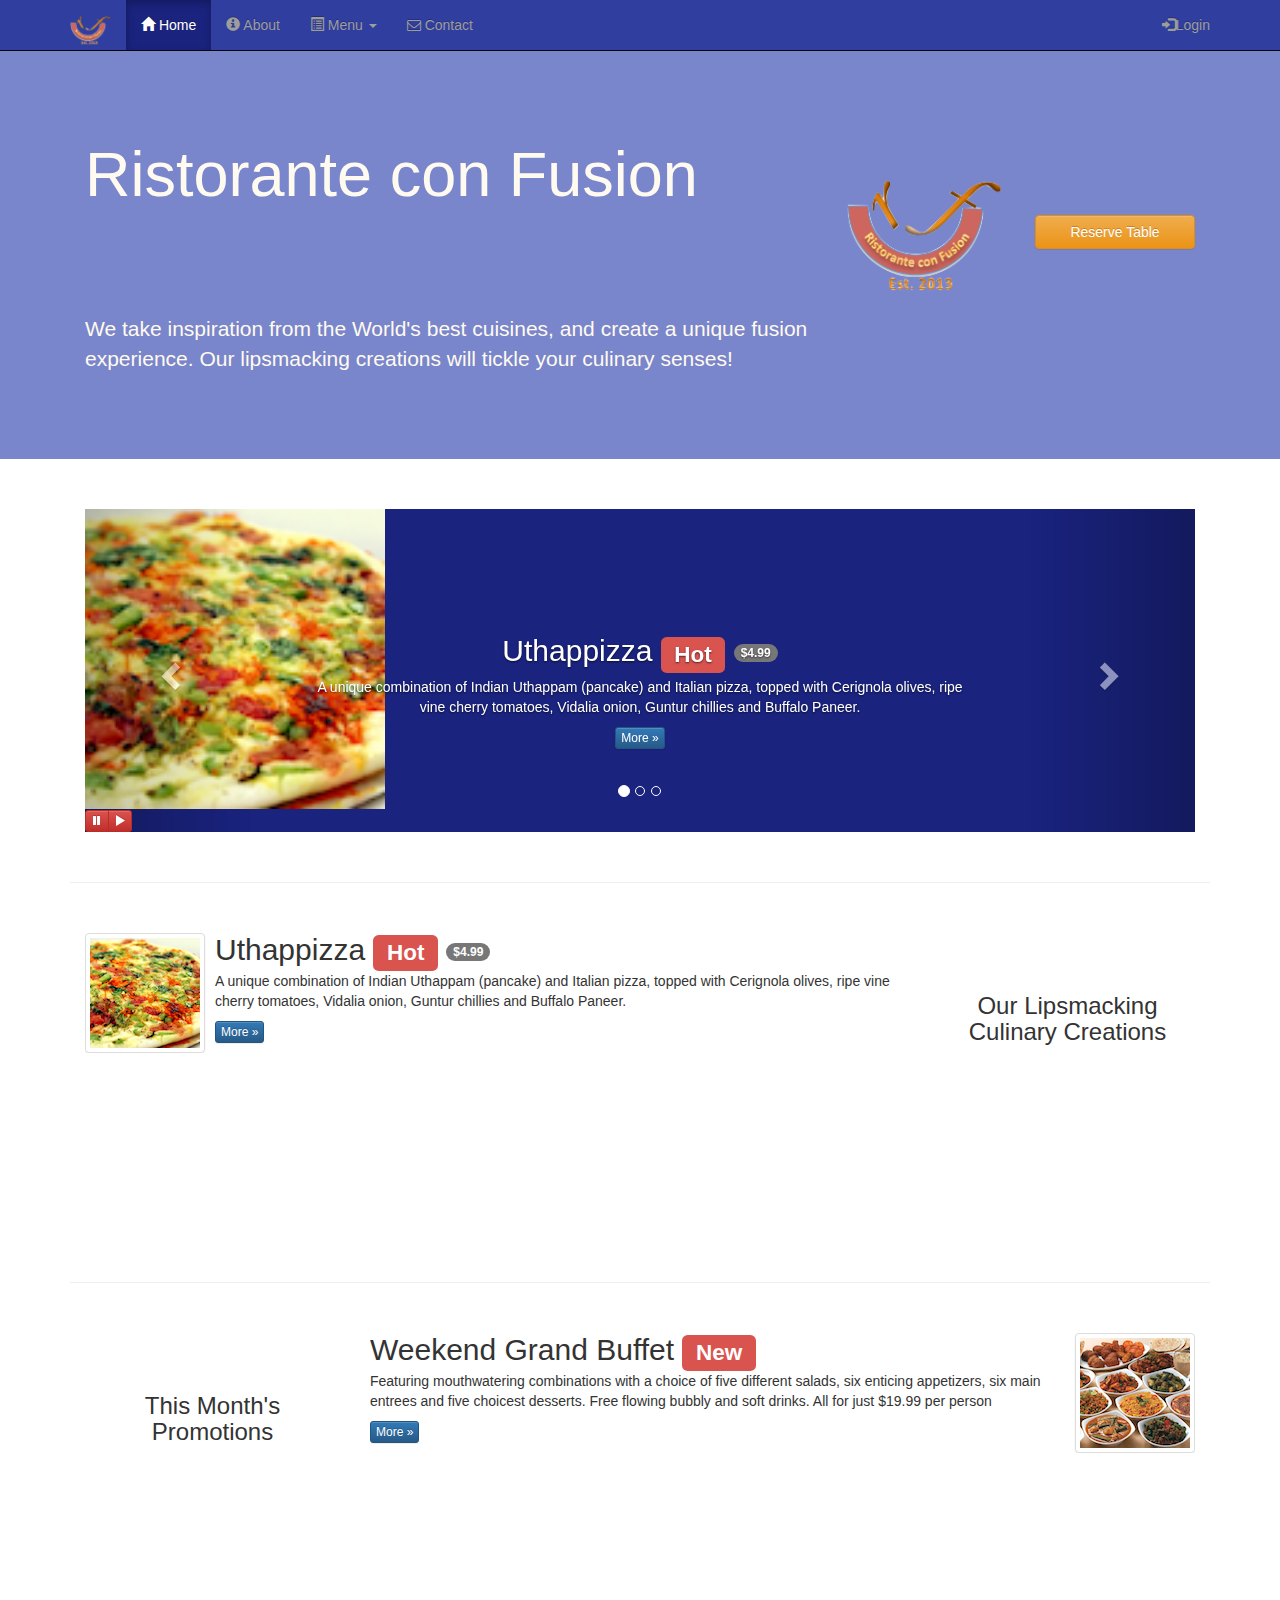
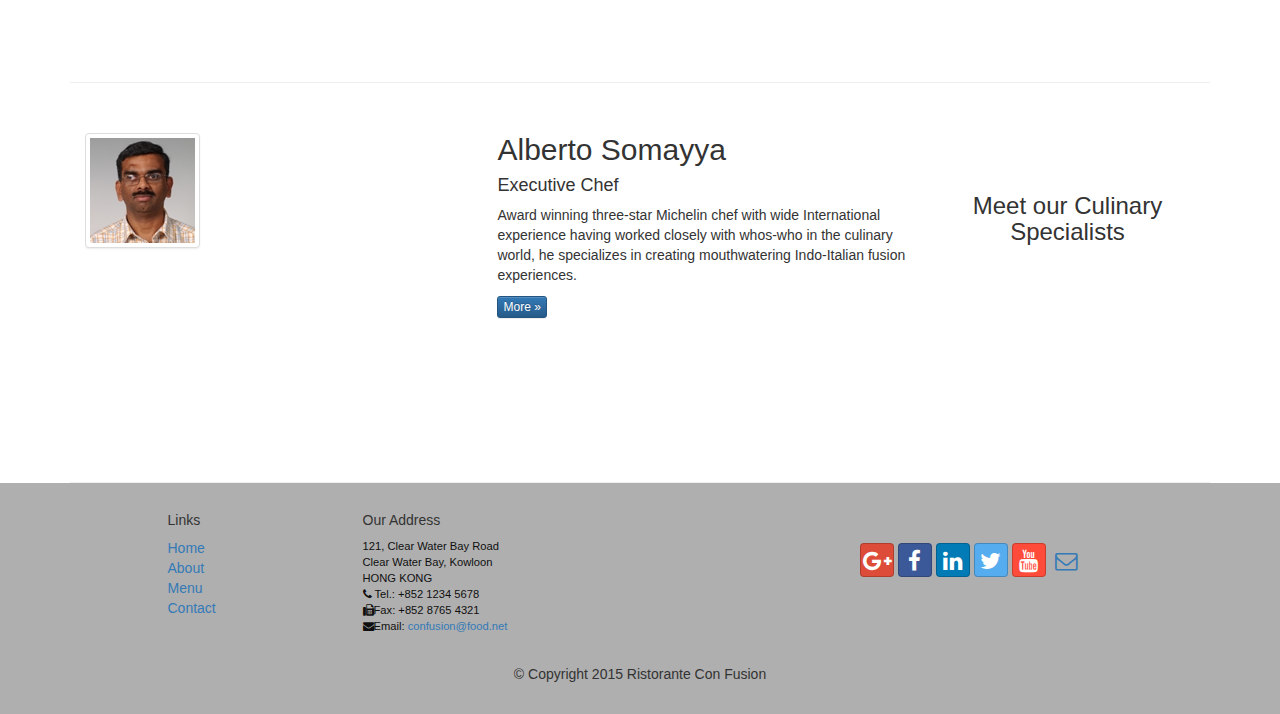
<file: index.html>
<!DOCTYPE html>
<html lang="en">

<head>

    <meta charset="utf-8">
    <meta http-equiv="X-UA-Compatible" content="IE=edge">
    <meta name="viewport" content="width=device-width, initial-scale=1">
    <!-- The above 3 meta tags *must* come first in the head; any other head 
         content must come *after* these tags -->

    <title>Ristorante Con Fusion</title>

            <!-- Bootstrap -->
    <link href="css/bootstrap.min.css" rel="stylesheet">
    <link href="css/bootstrap-theme.min.css" rel="stylesheet">
    <link rel="stylesheet" type="text/css" href="css/font-awesome.min.css">
    <link rel="stylesheet" type="text/css" href="css/bootstrap-social.css">
    <link rel="stylesheet" type="text/css" href="css/mystyle.css">

    <!-- HTML5 shim and Respond.js for IE8 support of HTML5 elements and media queries -->
    <!-- WARNING: Respond.js doesn't work if you view the page via file:// -->
    <!--[if lt IE 9]>
      <script src="https://oss.maxcdn.com/html5shiv/3.7.2/html5shiv.min.js"></script>
      <script src="https://oss.maxcdn.com/respond/1.4.2/respond.min.js"></script>
    <![endif]-->

</head>

<body>

<nav class="navbar navbar-inverse navbar-fixed-top" role="navigation">
        <div class="container">
            <div class="navbar-header">
                  <button type="button" class="navbar-toggle collapsed" data-toggle="collapse" data-target="#navbar" aria-expanded="false" aria-controls="navbar">
                      <span class="sr-only">Toggle Navigation</span>
                      <span class="icon-bar"></span>
                      <span class="icon-bar"></span>
                      <span class="icon-bar"></span>
                  </button>
                  <a class="navbar-brand" href="#"><img src="img/logo.png" height="30" width="41"></a>
            </div>
            <div id="navbar" class="navbar-collapse collapse">
                <ul class="nav navbar-nav">
                    <li class="active">
                        <a href="#">
                            <span class="glyphicon glyphicon-home" aria-hidden="true"></span>
                            Home
                        </a>
                    </li>
                    <li><a href="aboutus.html"><span class="glyphicon glyphicon-info-sign"
                         aria-hidden="true"></span> About</a></li>
                    <li class="dropdown">
                        <a href="#" class="dropdown-toggle" data-toggle="dropdown" role="button" aria-haspopup="true" aria-expanded="false"><span class="glyphicon glyphicon-list-alt" aria-hidden="true"></span> 
                        Menu <span class="caret"></span>
                        </a>
                        <ul class="dropdown-menu">
                            <li><a href="#">Appetizers</a></li>
                            <li><a href="#">Main Courses</a></li>
                            <li><a href="#">Desserts</a></li>
                            <li><a href="#">Drinks</a></li>
                            <li role="separator" class="divider"></li>
                            <li class="dropdown-header">Specials</li>
                            <li><a href="#">Lunch Buffet</a></li>
                            <li><a href="#">Weekend Brunch</a></li>
                        </ul>
                    </li>
                    <li><a href="contactus.html"><span class=" fa fa-envelope-o"></span> Contact</a></li>
                </ul>
                <ul class="nav navbar-nav navbar-right">
                    <li><a id="loginButton"><span class="glyphicon glyphicon-log-in"></span>Login</a></li>
                </ul>
            </div>
        </div>
    </nav>

    <div id="loginModal" class="modal fade" role="dialog">
        <div class="modal-dialog">
            
            <!-- Modal Content -->
            <div class="modal-content">
                <div class="modal-header">
                    <button type="button" class="close" data-dismiss="modal">&times;</button>
                    <h4 class="modal-title">Login</h4>
                </div>
                <div class="modal-body">
                    <form class="form-inline" role="signin">
                        <div class="form-group">
                            <label class="sr-only" for="email">Email Address</label>
                            <input type="text" class="form-control" placeholder="Email">
                        </div>
                        <div class="form-group">
                            <label class="sr-only" for="password">Password</label>
                            <input type="text" class="form-control" placeholder="Password">
                        </div>
                        <div class="checkbox">
                            <label class="checkbox-inline">
                                <input type="checkbox" name="remind" value="">
                                Remember me
                            </label>
                        </div>
                        <button type="submit" class="btn btn-info btn-sm">Sign In</button>
                        <button type="button" class="btn btn-default btn-sm" data-dismiss="modal">Cancel</button>
                    </form>
                </div>
            </div>
        </div>
    </div>

    <div id="reservationModal" class="modal fade" role="dialog">
        <div class="modal-dialog">
            
            <!-- Modal Content -->
            <div class="modal-content">
                <div class="modal-header">
                    <button type="button" class="close" data-dismiss="modal">&times;</button>
                    <h4 class="modal-title">Reserve Table</h4>
                </div>
                <div class="modal-body">
                    <form class="form-horizontal" role="reserveTable">
                        <div class="form-group">
                            <div class="row">
                                <label class="col-xs-2 control-label">Number of Guests</label>
                                <div class="col-xs-offset-1 col-xs-9">
                                        <label class="radio-inline">
                                            <input type="radio" name="inlineRadioOptions" id="inlineRadio1" value="option1"> 1
                                        </label>
                                        <label class="radio-inline">
                                            <input type="radio" name="inlineRadioOptions" id="inlineRadio2" value="option2"> 2
                                        </label>
                                        <label class="radio-inline">
                                            <input type="radio" name="inlineRadioOptions" id="inlineRadio3" value="option3"> 3
                                        </label>
                                        <label class="radio-inline">
                                            <input type="radio" name="inlineRadioOptions" id="inlineRadio4" value="option3"> 4
                                        </label>
                                        <label class="radio-inline">
                                            <input type="radio" name="inlineRadioOptions" id="inlineRadio5" value="option3"> 5
                                        </label>
                                        <label class="radio-inline">
                                            <input type="radio" name="inlineRadioOptions" id="inlineRadio6" value="option3"> 6
                                        </label>
                                </div>
                            </div>
                        </div>
                        <div class="form-group">
                            <div class="row">
                                <label class="col-xs-2 control-label">Section</label>
                                <div class="btn-group col-xs-offset-1 col-xs-9" data-toggle="buttons">
                                
                                    <label class="btn btn-success active">
                                        <input type="radio" name="options" id="option1" autocomplete="off" checked> Non-Smoking
                                    </label>
                                    <label class="btn btn-danger">
                                        <input type="radio" name="options" id="option2" autocomplete="off"> Smoking
                                    </label>
                                </div>
                            </div>
                        </div>
                        <div class="form-group">
                            <div class="row">
                                <label class="col-xs-2 control-label">Date and Time</label>
                                <div class="col-xs-10">
                                
                                    <div class="col-xs-offset-1 col-xs-4 has-feedback">
                                        <input type="text" class="form-control" id="dateinput" placeholder="Date" aria-describedby="inputSuccess3Status">
                                        <span class="glyphicon glyphicon-calendar form-control-feedback" aria-hidden="true"></span>
                                        <span id="inputSuccess3Status" class="sr-only">(success)</span>
                                    </div>
                                    <div class="col-xs-1">
                                        
                                    </div>
                                    <div class="col-xs-4 has-feedback">
                                        <input type="text" class="form-control" id="timeinput" placeholder="Time" aria-describedby="inputSuccess4Status">
                                        <span class="glyphicon glyphicon-time form-control-feedback" aria-hidden="true"></span>
                                        <span id="inputSuccess4Status" class="sr-only">(success)</span>
                                    </div>
                                </div>
                            </div>
                        </div>
                        <div class="form-group">
                            <div class="row">
                                <div class="col-xs-offset-3 col-xs-9">
                                    <button type="submit" class="btn btn-primary btn-sm">Reserve</button>
                                    <button type="button" class="btn btn-default btn-sm" data-dismiss="modal">Cancel</button>
                                </div>
                            </div>
                        </div>
                        <div class="alert alert-warning alert-dismissible" role="alert">
                            <button type="button" class="close" data-dismiss="alert" aria-label="Close"><span aria-hidden="true">&times;</span></button>
                            <strong>Warning:</strong> Please <a class="alert-link" href="tel:+85212345678">Call</a> us to reserve for more than six guests.
                        </div>
                        
                    </form>
                </div>
            </div>
        </div>
    </div>

    <header class="jumbotron">

        <!-- Main component for a primary marketing message or call to action -->

        <div class="container">
            <div class="row row-header">
                <div class="col-xs-12 col-sm-8">
                    <h1>Ristorante con Fusion</h1>
                    <p style="padding:40px;"></p>
                    <p>We take inspiration from the World's best cuisines, and create a unique fusion experience. Our lipsmacking creations will tickle your culinary senses!</p>
                </div>
                <div class="col-xs-12 col-sm-2">
                    <p style="padding:20px;"></p>
                    <img src="img/logo.png" class="img-responsive">
                </div>
                <div class="col-xs-12 col-sm-2">
                    <p style="padding:40px;"></p>
                    <a id="reserveButton" type="button" class="btn btn-warning btn-block"></span>Reserve Table</a>
                </div>
            </div>
        </div>
    </header>

    <div class="container">
        <div class="row row-content">
            <div class="col-xs-12">
                <div id="mycarousel" class="carousel slide" data-ride="carousel">
                    <!-- Indicators -->
                    <ol class="carousel-indicators">
                        <li data-target="#mycarousel" data-slide-to="0" class="active"></li>
                        <li data-target="#mycarousel" data-slide-to="1"></li>
                        <li data-target="#mycarousel" data-slide-to="2"></li>
                    </ol>
                    <!-- Wrapper for Slides-->
                    <div class="carousel-inner" role="listbox">
                        <div class="item active">
                            <img class="img-responsive" src="img/uthappizza.png" alt="Uthappizza">
                            <div class="carousel-caption">
                                <h2>Uthappizza <span class="label label-danger label-xs">Hot</span> <span class="badge">$4.99</span></h2>
                                <p>A unique combination of Indian Uthappam (pancake) and Italian pizza, topped with Cerignola olives, ripe vine cherry tomatoes, Vidalia onion, Guntur chillies and Buffalo Paneer.</p>
                                <p><a class="btn btn-primary btn-xs" href="#">More &raquo;</a></p>
                            </div>
                        </div>
                        <div class="item">
                            <img class="img-responsive" src="img/buffet.png" alt="Weekend Grand Buffet">
                            <div class="carousel-caption">
                                <h2>Weekend Grand Buffet <span class="label label-danger label-xs">New</span></h2>
                                <p>Featuring mouthwatering combinations with a choice of five different salads, six enticing appetizers, six main entrees and five choicest desserts. Free flowing bubbly and soft drinks. All for just $19.99 per person </p>
                                <p><a class="btn btn-primary btn-xs" href="#">More &raquo;</a></p>
                            </div>
                        </div>
                        <div class="item">
                            <img class="img-responsive" src="img/alberto.png" alt="Alberto Somayya">
                            <div class="carousel-caption">
                                <h2>Alberto Somayya</h2>
                                <h4>Executive Chef</h4>
                                <p>Award winning three-star Michelin chef with wide International experience having worked closely with whos-who in the culinary world, he specializes in creating mouthwatering Indo-Italian fusion experiences. </p>
                                <p><a class="btn btn-primary btn-xs" href="#">More &raquo;</a></p>
                            </div>
                        </div>
                         <!-- Controls -->
                        <a class="left carousel-control" href="#mycarousel" role="button" data-slide="prev">
                            <span class="glyphicon glyphicon-chevron-left"></span>
                            <span class="sr-only">Previous</span>
                        </a>
                        <a class="right carousel-control" href="#mycarousel" role="button" data-slide="next">
                            <span class="glyphicon glyphicon-chevron-right"></span>
                            <span class="sr-only">Next</span>
                        </a>

                        <div class="btn-group" id="carouselButtons">
                            <button class="btn btn-danger btn-xs" id="carousel-pause">
                                <span class="glyphicon glyphicon-pause" area-hidden="true"></span>
                            </button>
                            <button class="btn btn-danger btn-xs" id="carousel-play">
                                <span class="glyphicon glyphicon-play" area-hidden="true"></span>
                            </button>
                        </div>
                    </div>
                   
                </div>
            </div>
        </div>
    </div>

    <div class="container">
        <div class="row row-content">
            <div class="col-xs-12 col-sm-3 col-sm-push-9">
                <p style="padding:20px;"></p>
                <h3 align=center>Our Lipsmacking Culinary Creations</h3>
            </div>
            <div class="col-xs-12 col-sm-9 col-sm-pull-3">
                <div class="media">
                    <div class="media-left media-middle">
                        <a href="#">
                            <img class="media-object img-thumbnail" src="img/uthappizza.png" alt="Uthappizza">
                        </a>
                    </div>
                    <div class="media-body">
                        <h2 class="media-heading">Uthappizza <span class="label label-danger label-xs">Hot</span> <span class="badge">$4.99</span></h2>
                        <p>A unique combination of Indian Uthappam (pancake) and Italian pizza, topped with Cerignola olives, ripe vine cherry tomatoes, Vidalia onion, Guntur chillies and Buffalo Paneer.</p>
                        <p><a class="btn btn-primary btn-xs" href="#">More &raquo;</a></p>
                    </div>
                </div>
            </div>
        </div>


        <div class="row row-content">
            <div class="col-xs-12 col-sm-3">
                <p style="padding:20px;"></p>
                <h3 align=center>This Month's Promotions</h3>
            </div>
            <div class="col-xs-12 col-sm-9">
                <div class="media">
                    <div class="media-body">
                        <h2 class="media-heading">Weekend Grand Buffet <span class="label label-danger label-xs">New</span></h2>
                        <p>Featuring mouthwatering combinations with a choice of five different salads, six enticing appetizers, six main entrees and five choicest desserts. Free flowing bubbly and soft drinks. All for just $19.99 per person </p>
                        <p><a class="btn btn-primary btn-xs" href="#">More &raquo;</a></p>
                    </div>
                    <div class="media-right">
                        <a href="#">
                            <img class="media-object img-thumbnail" src="img/buffet.png" alt="Weekend Grand Buffet">
                        </a>
                    </div>
                </div>
            </div>
        </div>

        <div class="row row-content">
            <div class="col-xs-12 col-sm-3 col-sm-push-9">
                <p style="padding:20px;"></p>
                <h3 align=center>Meet our Culinary Specialists</h3>
            </div>
            <div class="col-xs-12 col-sm-9 col-sm-pull-3">
                <div class="media">
                    <div class="media-left media-body">
                        <a href="#">
                            <img class="media-object img-thumbnail" src="img/alberto.png" alt="Alberto Somayya">
                        </a>
                    </div>
                    <div class="media-body">
                        <h2 class="media-heading">Alberto Somayya</h2>
                        <h4>Executive Chef</h4>
                        <p>Award winning three-star Michelin chef with wide International experience having worked closely with whos-who in the culinary world, he specializes in creating mouthwatering Indo-Italian fusion experiences. </p>
                        <p><a class="btn btn-primary btn-xs" href="#">More &raquo;</a></p>
                    </div>
                </div>
            </div>
        </div>

        

    </div>

    <footer class="row-footer">
        <div class="container">
            <div class="row">             
                <div class="col-xs-5 col-xs-offset-1 col-sm-2 col-sm-offset-1">
                    <h5>Links</h5>
                    <ul class="list-unstyled">
                        <li><a href="#">Home</a></li>
                        <li><a href="#">About</a></li>
                        <li><a href="#">Menu</a></li>
                        <li><a href="#">Contact</a></li>
                    </ul>
                </div>
                <div class="col-xs-6 col-sm-5">
                    <h5>Our Address</h5>
                    <address>
                      121, Clear Water Bay Road<br>
                      Clear Water Bay, Kowloon<br>
                      HONG KONG<br>
                      <i class="fa fa-phone"></i> Tel.: +852 1234 5678<br>
                      <i class="fa fa-fax"></i>Fax: +852 8765 4321<br>
                      <i class="fa fa-envelope"></i>Email: 
                      <a href="mailto:confusion@food.net">confusion@food.net</a>
                   </address>
                </div>
                <div class="col-sm-4">
                    <div class="nav navbar-nav" style="padding: 40px 10px;">
                        <a class="btn btn-social-icon btn-google-plus" href="http://google.com/+"><i class="fa fa-google-plus"></i></a>
                        <a class="btn btn-social-icon btn-facebook" href="http://www.facebook.com/profile.php?id="><i class="fa fa-facebook"></i></a>
                        <a class="btn btn-social-icon btn-linkedin" href="http://www.linkedin.com/in/"><i class="fa fa-linkedin"></i></a>
                        <a class="btn btn-social-icon btn-twitter" href="http://twitter.com/"><i class="fa fa-twitter"></i></a>
                        <a class="btn btn-social-icon btn-youtube" href="http://youtube.com/"><i class="fa fa-youtube"></i></a>
                        <a class="btn btn-social-icon" href="mailto:"><i class="fa fa-envelope-o"></i></a>
                    </div>
                </div>
                <div class="col-xs-12">
                    <p style="padding:10px;"></p>
                    <p align=center>© Copyright 2015 Ristorante Con Fusion</p>
                </div>
            </div>
        </div>
    </footer>


        <!-- jQuery (necessary for Bootstrap's JavaScript plugins) -->
    <script src="https://ajax.googleapis.com/ajax/libs/jquery/1.11.3/jquery.min.js"></script>
    <!-- Include all compiled plugins (below), or include individual files as needed -->
    <script src="js/bootstrap.min.js"></script>
    
    <script type="text/javascript">
        $(document).ready(function(){
            $("#mycarousel").carousel( { interval: 2000 } );

            $("#carousel-pause").click(function(){
                $("#mycarousel").carousel('pause');
            });

            $("#carousel-play").click(function(){
                $('#mycarousel').carousel('cycle');
            });

        });

        $('#reserveButton').click(function(){
            $('#reservationModal').modal('toggle');
        });

        $('#loginButton').click(function(){
            $('#loginModal').modal('toggle');
        });
    </script>

</body>

</html>
</file>
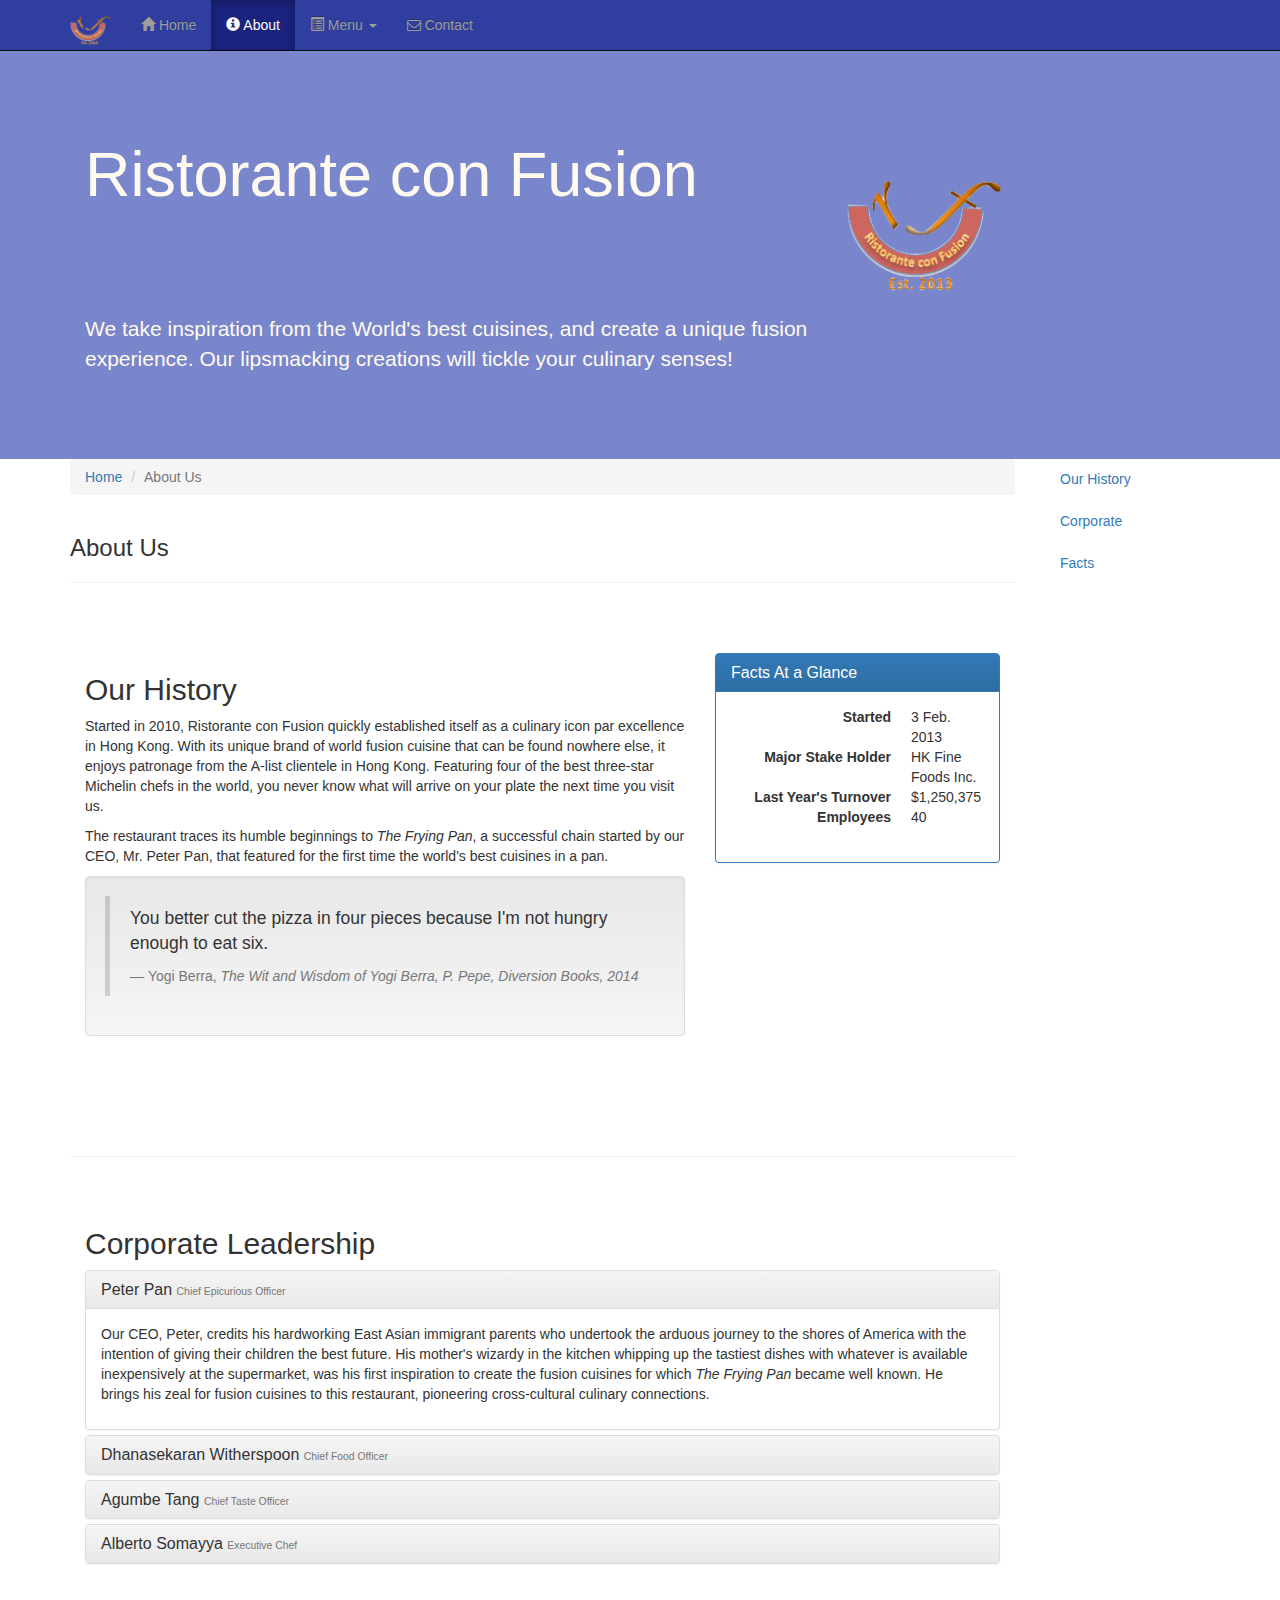
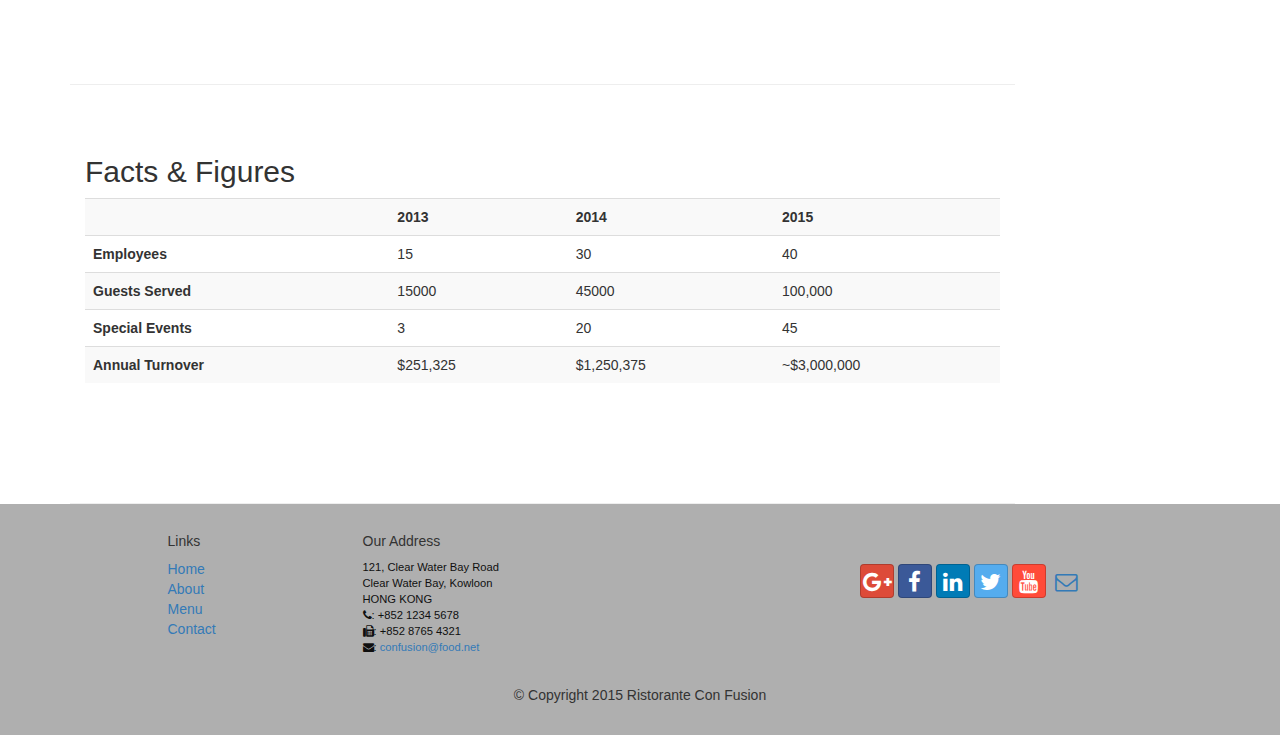
<file: aboutus.html>
<!DOCTYPE html>
<html lang="en">

<head>
     <meta charset="utf-8">
    <meta http-equiv="X-UA-Compatible" content="IE=edge">
    <meta name="viewport" content="width=device-width, initial-scale=1">
    <!-- The above 3 meta tags *must* come first in the head; any other head 
         content must come *after* these tags -->
    <title>Ristorante Con Fusion: About Us</title>
        <!-- Bootstrap -->
    <link href="css/bootstrap.min.css" rel="stylesheet">
    <link href="css/bootstrap-theme.min.css" rel="stylesheet">
    <link href="css/font-awesome.min.css" rel="stylesheet">
    <link href="css/bootstrap-social.css" rel="stylesheet">
    <link rel="stylesheet" type="text/css" href="css/mystyle.css">

    <!-- HTML5 shim and Respond.js for IE8 support of HTML5 elements and media queries -->
    <!-- WARNING: Respond.js doesn't work if you view the page via file:// -->
    <!--[if lt IE 9]>
      <script src="https://oss.maxcdn.com/html5shiv/3.7.2/html5shiv.min.js"></script>
      <script src="https://oss.maxcdn.com/respond/1.4.2/respond.min.js"></script>
    <![endif]-->
</head>

<body data-spy="scroll" data-target="#myScrollspy" data-offset="200">
    <nav class="navbar navbar-inverse navbar-fixed-top" role="navigation">
        <div class="container">
            <div class="navbar-header">
                <button type="button" class="navbar-toggle collapsed" data-toggle="collapse" data-target="#navbar" aria-expanded="false" aria-controls="navbar">
                    <span class="sr-only">Toggle navigation</span>
                    <span class="icon-bar"></span>
                    <span class="icon-bar"></span>
                    <span class="icon-bar"></span>
                </button>
                <a class="navbar-brand" href="index.html"><img src="img/logo.png" height="30" width="41"></a>
            </div>
            <div id="navbar" class="navbar-collapse collapse">
                <ul class="nav navbar-nav">
                    <li><a href="index.html"><span class="glyphicon glyphicon-home"
                         aria-hidden="true"></span> Home</a></li>
                    <li class="active"><a href="#"><span class="glyphicon glyphicon-info-sign"
                         aria-hidden="true"></span> About</a></li>
                    <li class="dropdown">
                        <a href="#" class="dropdown-toggle" data-toggle="dropdown"
                         role="button" aria-haspopup="true" aria-expanded="false"><span class="glyphicon glyphicon-list-alt" aria-hidden="true"></span> 
                         Menu <span class="caret"></span></a>
                        <ul class="dropdown-menu">
                            <li><a href="#">Appetizers</a></li>
                            <li><a href="#">Main Courses</a></li>
                            <li><a href="#">Desserts</a></li>
                            <li><a href="#">Drinks</a></li>
                            <li role="separator" class="divider"></li>
                            <li class="dropdown-header">Specials</li>
                            <li><a href="#">Lunch Buffet</a></li>
                            <li><a href="#">Weekend Brunch</a></li>
                        </ul>
                    </li>
                    <li><a href="contactus.html"><span class=" fa fa-envelope-o"></span> Contact</a></li>
                </ul>
            </div>
        </div>
    </nav>  
    <header class="jumbotron">

        <!-- Main component for a primary marketing message or call to action -->

        <div class="container">
            <div class="row row-header">
                <div class="col-xs-12 col-sm-8">
                    <h1>Ristorante con Fusion</h1>
                    <p style="padding:40px;"></p>
                    <p>We take inspiration from the World's best cuisines, and create a unique fusion experience. Our lipsmacking creations will tickle your culinary senses!</p>
                </div>
                <div class="col-xs-12 col-sm-2">
                    <p style="padding:20px;"></p>
                    <img src="img/logo.png" class="img-responsive">
                </div>
            </div>
        </div>
    </header>

    <div class="container">
        <div class="row">
            <div class="col-xs-12 col-sm-10">
                <div class="row">
                    <div class="col-xs-12">
                        <ol class="breadcrumb">
                            <li><a href="index.html">Home</a></li>
                            <li class="active">About Us</li>
                        </ol>
                    </div>
                    <div class="col-xs-12">
                       <h3>About Us</h3>
                       <hr>
                    </div>
                </div>
            
                <div class="row row-content" id="history">
                    <div class="col-xs-12 col-sm-6 col-lg-8">
                        <h2>Our History</h2>
                        <p>Started in 2010, Ristorante con Fusion quickly established itself as a culinary icon par excellence in Hong Kong. With its unique brand of world fusion cuisine that can be found nowhere else, it enjoys patronage from the A-list clientele in Hong Kong.  Featuring four of the best three-star Michelin chefs in the world, you never know what will arrive on your plate the next time you visit us.</p>
                        <p>The restaurant traces its humble beginnings to <em>The Frying Pan</em>, a successful chain started by our CEO, Mr. Peter Pan, that featured for the first time the world's best cuisines in a pan.</p>
                        <div class="well">
                            <blockquote>
                                <p>You better cut the pizza in four pieces because
                                    I'm not hungry enough to eat six.</p>
                                <footer>Yogi Berra,
                                  <cite>The Wit and Wisdom of Yogi Berra,
                                    P. Pepe, Diversion Books, 2014</cite>
                                </footer>
                            </blockquote>
                        </div>

                    </div>
                    <div class="col-xs-12 col-sm-6 col-lg-4">
                        <div class="panel panel-primary">
                            <div class="panel-heading">
                                <h3 class="panel-title">Facts At a Glance</h3>
                            </div>
                            <div class="panel-body">
                                <dl class="dl-horizontal">
                                    <dt>Started</dt>
                                    <dd>3 Feb. 2013</dd>
                                    <dt>Major Stake Holder</dt>
                                    <dd>HK Fine Foods Inc.</dd>
                                    <dt>Last Year's Turnover</dt>
                                    <dd>$1,250,375</dd>
                                    <dt>Employees</dt>
                                    <dd>40</dd>
                               </dl>
                            </div>
                        </div>

                    </div>
                    <div class="col-xs-12">
                        <p style="padding:20px;"></p>
                    </div>
                </div>


                <div class="row row-content" id="corporate">
                    <div class="col-xs-12">

                        <h2>Corporate Leadership</h2>

                        <div class="panel-group" id="accordion" role="tablist" aria-multiselectable="true">
                            <div class="panel panel-default">
                                <div class="panel-heading" role="tab" id="headingPeter">
                                    <h3 class="panel-title">
                                        <a role="button" data-toggle="collapse" data-parent="#accordion" href="#peter" aria-expanded="true" aria-controls="peter">
                                            Peter Pan <small>Chief Epicurious Officer</small>
                                        </a>
                                    </h3>
                                </div>
                                <div role="tabpanel" class="panel-collapse collapse in" id="peter" aria-labelledby="headingPeter">
                                    <div class="panel-body">
                                        <p>Our CEO, Peter, credits his hardworking East Asian immigrant parents who undertook the arduous journey to the shores of America with the intention of giving their children the best future. His mother's wizardy in the kitchen whipping up the tastiest dishes with whatever is available inexpensively at the supermarket, was his first inspiration to create the fusion cuisines for which <em>The Frying Pan</em> became well known. He brings his zeal for fusion cuisines to this restaurant, pioneering cross-cultural culinary connections.</p>
                                    </div>
                                </div>
                            </div>
                            <div class="panel panel-default">
                                <div class="panel-heading" role="tab" id="headingDanny">
                                    <h3 class="panel-title">
                                        <a role="button" data-toggle="collapse" data-parent="#accordion" href="#danny" aria-expanded="true" aria-controls="dany">
                                            Dhanasekaran Witherspoon <small>Chief Food Officer</small>
                                        </a>
                                    </h3>
                                </div>
                                <div role="tabpanel" class="panel-collapse collapse" id="danny" aria-labelledby="headingDanny">
                                    <div class="panel-body">
                                        <p>Our CFO, Danny, as he is affectionately referred to by his colleagues, comes from a long established family tradition in farming and produce. His experiences growing up on a farm in the Australian outback gave him great appreciation for varieties of food sources. As he puts it in his own words, <em>Everything that runs, wins, and everything that stays, pays!</em></p>
                                    </div>
                                </div>
                            </div>
                            <div class="panel panel-default">
                                <div class="panel-heading" role="tab" id="headingAgumbe">
                                    <h3 class="panel-title">
                                        <a role="button" data-toggle="collapse" data-parent="#accordion" href="#agumbe" aria-expanded="true" aria-controls="agumbe">
                                            Agumbe Tang <small>Chief Taste Officer</small>
                                        </a>
                                    </h3>
                                </div>
                                <div role="tabpanel" class="panel-collapse collapse" id="agumbe" aria-labelledby="headingAgumbe">
                                    <div class="panel-body">
                                        <p>Blessed with the most discerning gustatory sense, Agumbe, our CFO, personally ensures that every dish that we serve meets his exacting tastes. Our chefs dread the tongue lashing that ensues if their dish does not meet his exacting standards. He lives by his motto, <em>You click only if you survive my lick.</em></p>
                                    </div>
                                </div>
                            </div>
                            <div class="panel panel-default">
                                <div class="panel-heading" role="tab" id="headingAlberto">
                                    <h3 class="panel-title">
                                        <a role="button" data-toggle="collapse" data-parent="#accordion" href="#alberto" aria-expanded="true" aria-controls="alberto">
                                            Alberto Somayya <small>Executive Chef</small>
                                        </a>
                                    </h3>
                                </div>
                                <div role="tabpanel" class="panel-collapse collapse" id="alberto" aria-labelledby="headingAlberto">
                                    <div class="panel-body">
                                        <p>Award winning three-star Michelin chef with wide International experience having worked closely with whos-who in the culinary world, he specializes in creating mouthwatering Indo-Italian fusion experiences. He says, <em>Put together the cuisines from the two craziest cultures, and you get a winning hit! Amma Mia!</em></p>
                                    </div>
                                </div>
                            </div>
                        </div>
                    </div>
                    <div class="col-xs-12">
                        <p style="padding:20px;"></p>
                    </div>
                </div>
   

                <div class="row row-content" id="facts">
                    <div class="col-xs-12">
                        <h2>Facts &amp; Figures</h2>
                        <div class="table-responsive">
                            <table class="table table-striped">
                                <tr>
                                    <td>&nbsp;</td>
                                    <th>2013</th>
                                    <th>2014</th>
                                    <th>2015</th>
                                </tr>
                                <tr>
                                    <th>Employees</th>
                                    <td>15</td>
                                    <td>30</td>
                                    <td>40</td>
                                </tr>
                                <tr>
                                    <th>Guests Served</th>
                                    <td>15000</td>
                                    <td>45000</td>
                                    <td>100,000</td>
                                </tr>
                                <tr>
                                    <th>Special Events</th>
                                    <td>3</td>
                                    <td>20</td>
                                    <td>45</td>
                                </tr>
                                <tr>
                                    <th>Annual Turnover</th>
                                    <td>$251,325</td>
                                    <td>$1,250,375</td>
                                    <td>~$3,000,000</td>
                                </tr>
                            </table>
                        </div>

                    </div>
                    <div class="col-xs-12">
                        <p style="padding:20px;"></p>
                    </div>
                    
               </div>
            </div>
            <nav class="hidden-xs col-sm-2" id="myScrollspy">
                <ul class="nav nav-pills nav-stacked" data-spy="affix" data-offset-top="400">
                    <li><a href="#history">Our History</a></li>
                    <li><a href="#corporate">Corporate</a></li>
                    <li><a href="#facts">Facts</a></li>
                </ul>
            </nav>
        </div> 
    </div>

    <footer class="row-footer">
        <div class="container">
            <div class="row">             
                <div class="col-xs-5 col-xs-offset-1 col-sm-2 col-sm-offset-1">
                    <h5>Links</h5>
                    <ul class="list-unstyled">
                        <li><a href="#">Home</a></li>
                        <li><a href="#">About</a></li>
                        <li><a href="#">Menu</a></li>
                        <li><a href="#">Contact</a></li>
                    </ul>
                </div>
                <div class="col-xs-6 col-sm-5">
                    <h5>Our Address</h5>
                    <address>
                      121, Clear Water Bay Road<br>
                      Clear Water Bay, Kowloon<br>
                      HONG KONG<br>
                      <i class="fa fa-phone"></i>: +852 1234 5678<br>
                      <i class="fa fa-fax"></i>: +852 8765 4321<br>
                      <i class="fa fa-envelope"></i>: 
                        <a href="mailto:confusion@food.net">confusion@food.net</a>
                   </address>
                </div>
                <div class="col-xs-12 col-sm-4">
                    <div class="nav navbar-nav" style="padding: 40px 10px;">
                        <a class="btn btn-social-icon btn-google-plus" href="http://google.com/+"><i class="fa fa-google-plus"></i></a>
                        <a class="btn btn-social-icon btn-facebook" href="http://www.facebook.com/profile.php?id="><i class="fa fa-facebook"></i></a>
                        <a class="btn btn-social-icon btn-linkedin" href="http://www.linkedin.com/in/"><i class="fa fa-linkedin"></i></a>
                        <a class="btn btn-social-icon btn-twitter" href="http://twitter.com/"><i class="fa fa-twitter"></i></a>
                        <a class="btn btn-social-icon btn-youtube" href="http://youtube.com/"><i class="fa fa-youtube"></i></a>
                        <a class="btn btn-social-icon" href="mailto:"><i class="fa fa-envelope-o"></i></a>
                    </div>
                </div>
                <div class="col-xs-12">
                    <p style="padding:10px;"></p>
                    <p align=center>© Copyright 2015 Ristorante Con Fusion</p>
                </div>
            </div>
        </div>
    </footer>
    <!-- jQuery (necessary for Bootstrap's JavaScript plugins) -->
    <script src="https://ajax.googleapis.com/ajax/libs/jquery/1.11.3/jquery.min.js"></script>
    <!-- Include all compiled plugins (below), or include individual files as needed -->
    <script src="js/bootstrap.min.js"></script>
</body>

</html>
</file>
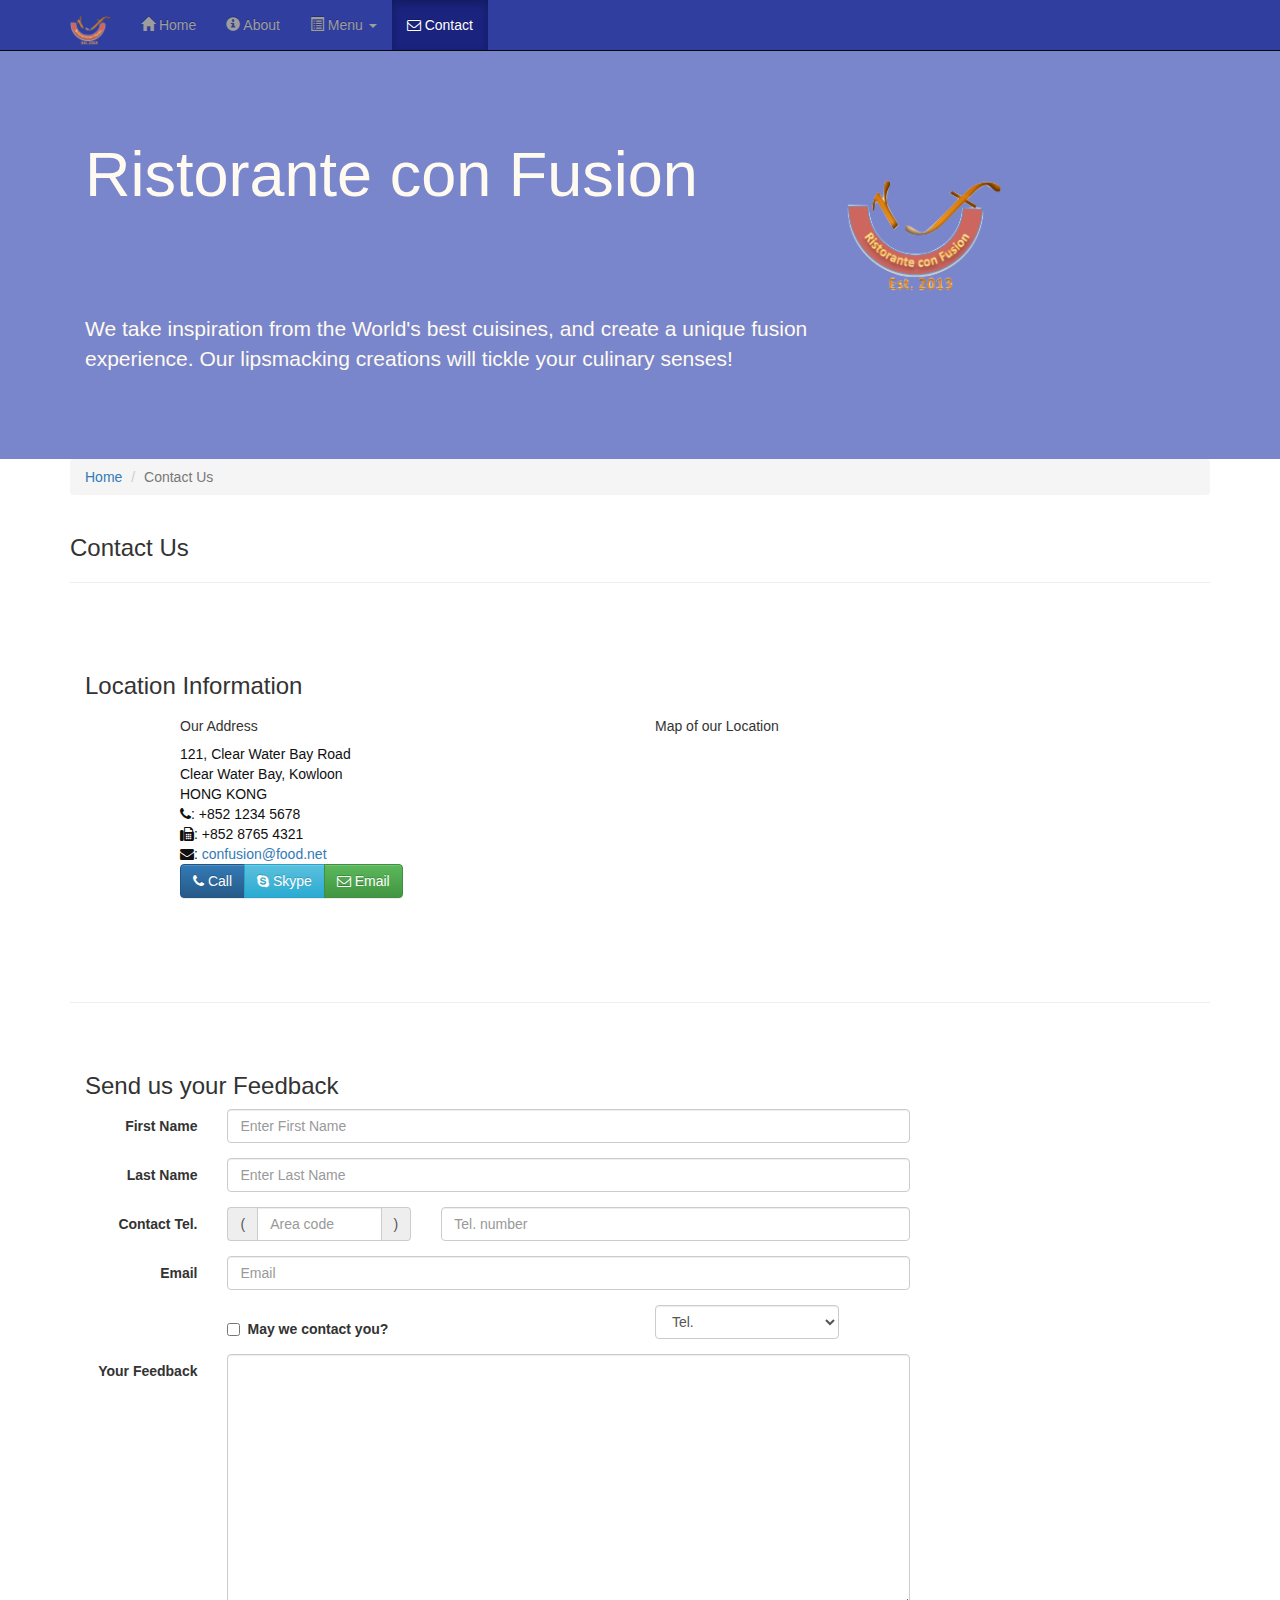
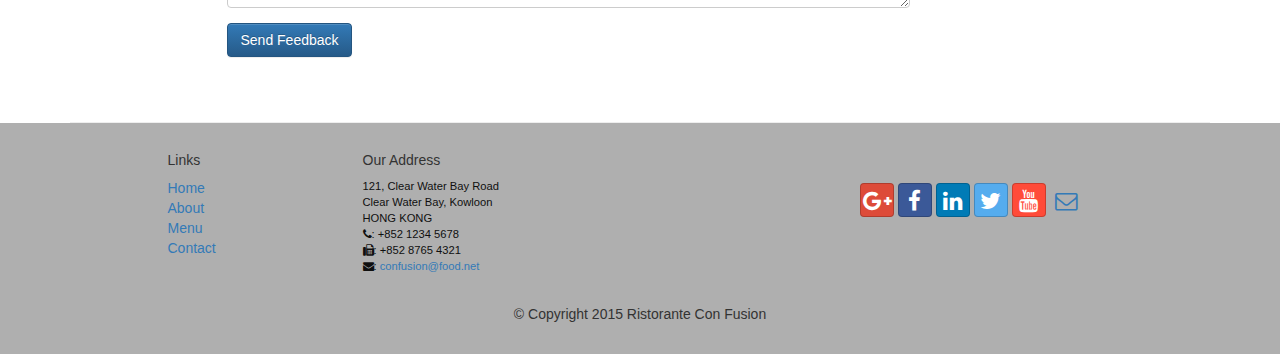
<file: contactus.html>
<!DOCTYPE html>
<html lang="en">

<head>
     <meta charset="utf-8">
    <meta http-equiv="X-UA-Compatible" content="IE=edge">
    <meta name="viewport" content="width=device-width, initial-scale=1">
    <!-- The above 3 meta tags *must* come first in the head; any other head 
         content must come *after* these tags -->
    <title>Ristorante Con Fusion: About Us</title>
        <!-- Bootstrap -->
    <link href="css/bootstrap.min.css" rel="stylesheet">
    <link href="css/bootstrap-theme.min.css" rel="stylesheet">
    <link href="css/font-awesome.min.css" rel="stylesheet">
    <link href="css/bootstrap-social.css" rel="stylesheet">
    <link rel="stylesheet" type="text/css" href="css/mystyle.css">

    <!-- HTML5 shim and Respond.js for IE8 support of HTML5 elements and media queries -->
    <!-- WARNING: Respond.js doesn't work if you view the page via file:// -->
    <!--[if lt IE 9]>
      <script src="https://oss.maxcdn.com/html5shiv/3.7.2/html5shiv.min.js"></script>
      <script src="https://oss.maxcdn.com/respond/1.4.2/respond.min.js"></script>
    <![endif]-->
</head>

<body>
    <nav class="navbar navbar-inverse navbar-fixed-top" role="navigation">
        <div class="container">
            <div class="navbar-header">
                <button type="button" class="navbar-toggle collapsed" data-toggle="collapse" data-target="#navbar" aria-expanded="false" aria-controls="navbar">
                    <span class="sr-only">Toggle navigation</span>
                    <span class="icon-bar"></span>
                    <span class="icon-bar"></span>
                    <span class="icon-bar"></span>
                </button>
                <a class="navbar-brand" href="index.html"><img src="img/logo.png" height="30" width="41"></a>
            </div>
            <div id="navbar" class="navbar-collapse collapse">
                <ul class="nav navbar-nav">
                    <li><a href="index.html"><span class="glyphicon glyphicon-home"
                         aria-hidden="true"></span> Home</a></li>
                    <li><a href="aboutus.html">
                        <span class="glyphicon glyphicon-info-sign"
                         aria-hidden="true"></span> About</a></li>
                    <li class="dropdown">
                        <a href="#" class="dropdown-toggle" data-toggle="dropdown"
                         role="button" aria-haspopup="true" aria-expanded="false"><span class="glyphicon glyphicon-list-alt" aria-hidden="true"></span> 
                         Menu <span class="caret"></span></a>
                        <ul class="dropdown-menu">
                            <li><a href="#">Appetizers</a></li>
                            <li><a href="#">Main Courses</a></li>
                            <li><a href="#">Desserts</a></li>
                            <li><a href="#">Drinks</a></li>
                            <li role="separator" class="divider"></li>
                            <li class="dropdown-header">Specials</li>
                            <li><a href="#">Lunch Buffet</a></li>
                            <li><a href="#">Weekend Brunch</a></li>
                        </ul>
                    </li>
                    <li class="active"><a href="contactus.html"><span class=" fa fa-envelope-o"></span> Contact</a></li>
                </ul>
            </div>
        </div>
    </nav>  
    <header class="jumbotron">

        <!-- Main component for a primary marketing message or call to action -->

        <div class="container">
            <div class="row row-header">
                <div class="col-xs-12 col-sm-8">
                    <h1>Ristorante con Fusion</h1>
                    <p style="padding:40px;"></p>
                    <p>We take inspiration from the World's best cuisines, and create a unique fusion experience. Our lipsmacking creations will tickle your culinary senses!</p>
                </div>
                <div class="col-xs-12 col-sm-2">
                    <p style="padding:20px;"></p>
                    <img src="img/logo.png" class="img-responsive">
                </div>
            </div>
        </div>
    </header>

    <div class="container">
        <div class="row">
            <div class="col-xs-12">
               <ul class="breadcrumb">
                   <li><a href="index.html">Home</a></li>
                   <li class="active">Contact Us</li>
               </ul>
            </div>
            <div class="col-xs-12">
               <h3>Contact Us</h3>
               <hr>
            </div>
        </div>
        
        <div class="row row-content">
           <div class="col-xs-12">
              <h3>Location Information</h3> 
           </div>
            <div class="col-xs-12 col-sm-4 col-sm-offset-1">
                   <h5>Our Address</h5>
                    <address style="font-size: 100%">
		              121, Clear Water Bay Road<br>
		              Clear Water Bay, Kowloon<br>
		              HONG KONG<br>
		              <i class="fa fa-phone"></i>: +852 1234 5678<br>
		              <i class="fa fa-fax"></i>: +852 8765 4321<br>
		              <i class="fa fa-envelope"></i>: 
                        <a href="mailto:confusion@food.net">confusion@food.net</a>
		           </address>
            </div>
            <div class="col-xs-12 col-sm-6 col-sm-offset-1">
                <h5>Map of our Location</h5>
            </div>
            <div class="col-xs-12 col-sm-11 col-sm-offset-1">
                <div class="btn-group" role="group" aria-label="...">
                    <a type="button" class="btn btn-primary" href="tel:+85212345678"><i class="fa fa-phone"></i> Call</a>
                    <a type="button" class="btn btn-info"><i class="fa fa-skype"></i> Skype</a>
                    <a type="button" class="btn btn-success" href="mailto:confusion@food.net"><i class="fa fa-envelope-o"></i> Email</a>
                </div>
            </div>
        </div>

        <div class="row row-content">
           <div class="col-xs-12">
              <h3>Send us your Feedback</h3> 
           </div>
            <div class="col-xs-12 col-sm-9">
                <form class="form-horizontal" role="form">
                    <div class="form-group">
                        <label for="firstname" class="col-sm-2 control-label">First Name</label>
                        <div class="col-sm-10">
                            <input type="text" class="form-control" id="firstname" name="firstname" placeholder="Enter First Name">
                        </div>
                    </div>
                    <div class="form-group">
                        <label for="lastname" class="col-sm-2 control-label">Last Name</label>
                        <div class="col-sm-10">
                            <input type="text" class="form-control" id="lastname" name="lastname" placeholder="Enter Last Name">
                        </div>
                    </div>
                    <div class="form-group">
                        <label for="telnum" class="col-sm-2 control-label">Contact Tel.</label>
                        <div class="col-xs-5 col-sm-4 col-md-3">
                            <div class="input-group">
                                <div class="input-group-addon">(</div>
                                <input type="tel" class="form-control" id="areacode" name="areacode" placeholder="Area code">
                                <div class="input-group-addon">)</div>
                            </div>
                        </div>
                        <div class="col-xs-7 col-sm-6 col-md-7">
                            <input type="tel" class="form-control" id="telnum" name="telnum" placeholder="Tel. number">
                        </div>
                    </div>
                    <div class="form-group">
                        <label for="emailid" class="col-sm-2 control-label">Email</label>
                        <div class="col-sm-10">
                            <input type="email" class="form-control" id="emailid" name="emailid" placeholder="Email">
                        </div>
                    </div>
                    <div class="form-group">
                        <div class="checkbox col-sm-5 col-sm-offset-2">
                            <label class="checkbox-inline">
                                <input type="checkbox" name="approve" value="">
                                <strong>May we contact you?</strong>
                            </label>
                        </div>
                        <div class="col-sm-3 col-sm-offset-1">
                            <select class="form-control">
                                <option>Tel.</option>
                                <option>Email</option>
                            </select>
                        </div>
                    </div>
                    <div class="form-group">
                        <label for="feedback" class="col-sm-2 control-label">Your Feedback</label>
                        <div class="col-sm-10">
                            <textarea class="form-control" id="feedback" name="feedback" rows="12"></textarea>
                        </div>
                    </div>
                    <div class="form-group">
                        <div class="col-sm-offset-2 col-sm-10">
                            <button type="submit" class="btn btn-primary">Send Feedback</button>
                        </div>
                    </div>
                </form>
            </div>
             <div class="col-xs-12 col-sm-3">
                <p style="padding:20px;"></p>
            </div>
       </div>

    </div>

    <footer class="row-footer">
        <div class="container">
            <div class="row">             
                <div class="col-xs-5 col-xs-offset-1 col-sm-2 col-sm-offset-1">
                    <h5>Links</h5>
                    <ul class="list-unstyled">
                        <li><a href="index.html">Home</a></li>
                        <li><a href="aboutus.html">About</a></li>
                        <li><a href="#">Menu</a></li>
                        <li><a href="contactus.html">Contact</a></li>
                    </ul>
                </div>
                <div class="col-xs-6 col-sm-5">
                    <h5>Our Address</h5>
                    <address>
		              121, Clear Water Bay Road<br>
		              Clear Water Bay, Kowloon<br>
		              HONG KONG<br>
		              <i class="fa fa-phone"></i>: +852 1234 5678<br>
		              <i class="fa fa-fax"></i>: +852 8765 4321<br>
		              <i class="fa fa-envelope"></i>: 
                        <a href="mailto:confusion@food.net">confusion@food.net</a>
		           </address>
                </div>
                <div class="col-xs-12 col-sm-4">
                    <div class="nav navbar-nav" style="padding: 40px 10px;">
                        <a class="btn btn-social-icon btn-google-plus" href="http://google.com/+"><i class="fa fa-google-plus"></i></a>
                        <a class="btn btn-social-icon btn-facebook" href="http://www.facebook.com/profile.php?id="><i class="fa fa-facebook"></i></a>
                        <a class="btn btn-social-icon btn-linkedin" href="http://www.linkedin.com/in/"><i class="fa fa-linkedin"></i></a>
                        <a class="btn btn-social-icon btn-twitter" href="http://twitter.com/"><i class="fa fa-twitter"></i></a>
                        <a class="btn btn-social-icon btn-youtube" href="http://youtube.com/"><i class="fa fa-youtube"></i></a>
                        <a class="btn btn-social-icon" href="mailto:"><i class="fa fa-envelope-o"></i></a>
                    </div>
                </div>
                <div class="col-xs-12">
                    <p style="padding:10px;"></p>
                    <p align=center>© Copyright 2015 Ristorante Con Fusion</p>
                </div>
            </div>
        </div>
    </footer>
    <!-- jQuery (necessary for Bootstrap's JavaScript plugins) -->
    <script src="https://ajax.googleapis.com/ajax/libs/jquery/1.11.3/jquery.min.js"></script>
    <!-- Include all compiled plugins (below), or include individual files as needed -->
    <script src="js/bootstrap.min.js"></script>
</body>

</html>
</file>
<file: css/mystyle.css>
/*mycssfile*/
/*Bootstrap basic class targeting*/
.row-header{
    margin:0px auto;
    padding:0px auto;
}

.row-content {
    margin:0px auto;
    padding: 50px 0px 50px 0px;
    border-bottom: 1px ridge;
    min-height:400px;
}

.row-footer{
    background-color: #AfAfAf;
    margin:0px auto;
    padding: 20px 0px 20px 0px;
}

.jumbotron {
    padding:70px 30px 70px 30px;
    margin:0px auto;
    background: #7986CB ;
    color:floralwhite;
}

address{
    font-size:80%;
    margin:0px;
    color:#0f0f0f;
}

/*Navbar modifications follows*/
body {
    align:center;
    padding: 50px 0px 0px 0px;  /*This is to prevent the fixed navbar from covering the body content */
    z-index: 0;
}
.navbar-inverse {
     background: #303F9F;
}

.navbar-inverse .navbar-nav > .active > a,
.navbar-inverse .navbar-nav > .active > a:hover,
.navbar-inverse .navbar-nav > .active > a:focus {
    color: #fff;
    background: #1A237E;
}

.navbar-inverse .navbar-nav > .open > a,
 .navbar-inverse .navbar-nav > .open > a:hover,
 .navbar-inverse .navbar-nav > .open > a:focus {
    color: #fff;
    background: #1A237E;
}

.navbar-inverse .navbar-nav .open .dropdown-menu> li> a,
.navbar-inverse .navbar-nav .open .dropdown-menu {
    background-color: #303F9F;
    color:#eeeeee;
}

.navbar-inverse .navbar-nav .open .dropdown-menu> li> a:hover {
    color:#000000;
}

.tab-content {
    border-left: 1px solid #ddd;
    border-right: 1px solid #ddd;
    border-bottom: 1px solid #ddd;
    padding: 10px;
}

.affix {
    top:100px;
}

.carousel {
    background:#1A237E;
}

.carousel .item {
    height: 300px;
}
.item img {
    position: absolute;
    top: 0;
    left: 0;
    min-height:300px;
}
</file>
